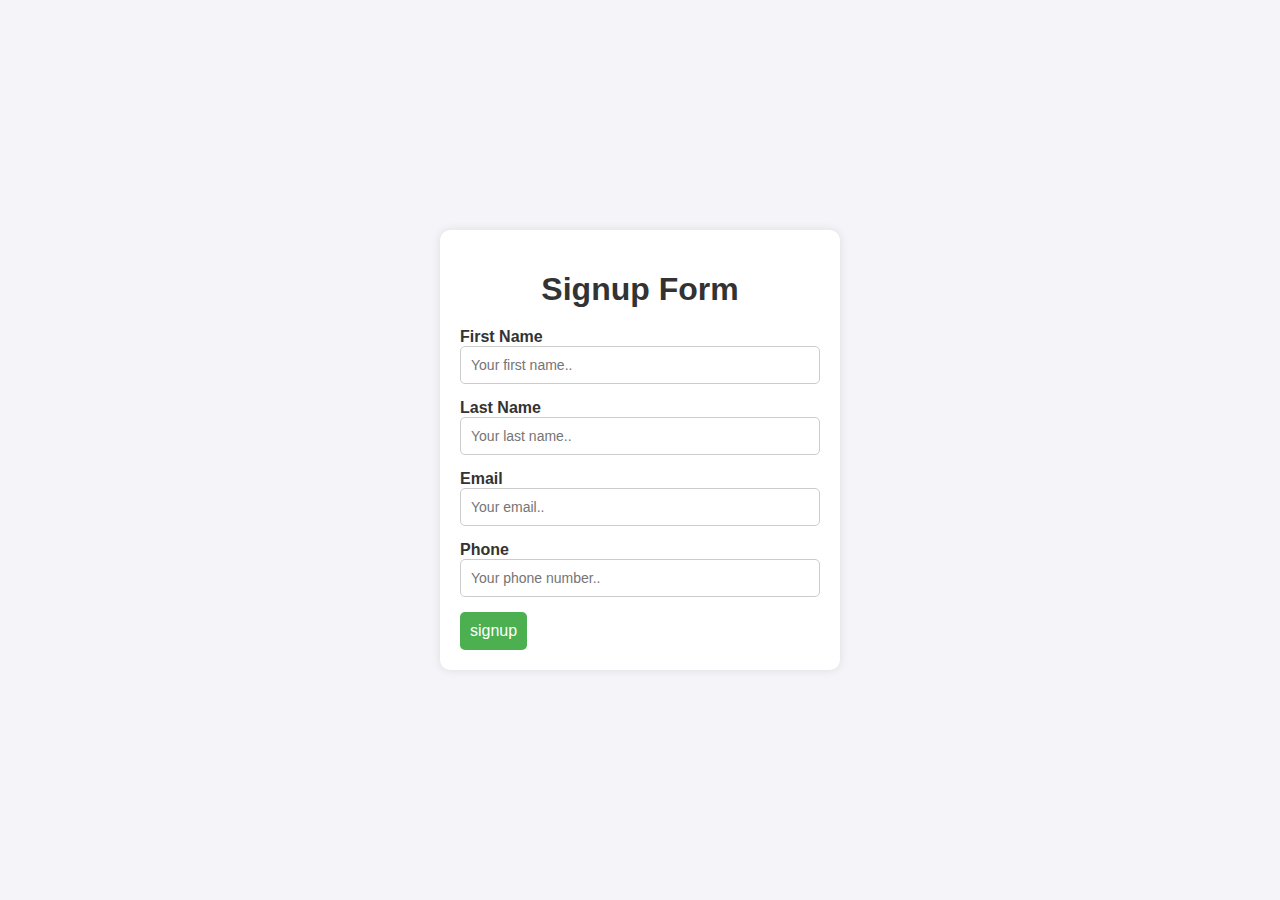
<file: PROJECTEXE/HDLC.html>
<!DOCTYPE html>
<html lang="en">
  <head>
    <meta charset="UTF-8" />
    <meta name="viewport" content="width=device-width, initial-scale=1.0" />
    <link rel="stylesheet" href="HDLC.css" />
  </head>
  <body>
    <div class="container">
      <h1>Signup Form</h1>
        <label for="fname">First Name</label>
        <input
          type="text"
          id="fname"
          name="firstname"
          placeholder="Your first name.."
        />

        <label for="lname">Last Name</label>
        <input
          type="text"
          id="lname"
          name="lastname"
          placeholder="Your last name.."
        />

        <label for="email">Email</label>
        <input
          type="email"
          id="email"
          name="email"
          placeholder="Your email.."
        />

        <label for="phone">Phone</label>
        <input
          type="tel"
          id="phone"
          name="phone"
          placeholder="Your phone number.."
        />

        <!--
        <label for="department">Department</label>
        <select id="department" name="department">
          <option value="hr">HR</option>
          <option value="engineering">Engineering</option>
          <option value="marketing">Marketing</option>
          <option value="sales">Sales</option>
        </select>
-->

        <!--
        <label for="position">Position</label>
        <input
          type="text"
          id="position"
          name="position"
          placeholder="Your position.."
        />-->
        <a href="workunderprogress.html">
        <input type="button"  value="signup" /> 
      </a>
      </form>
    </div>
  </body>
</html>
</file>
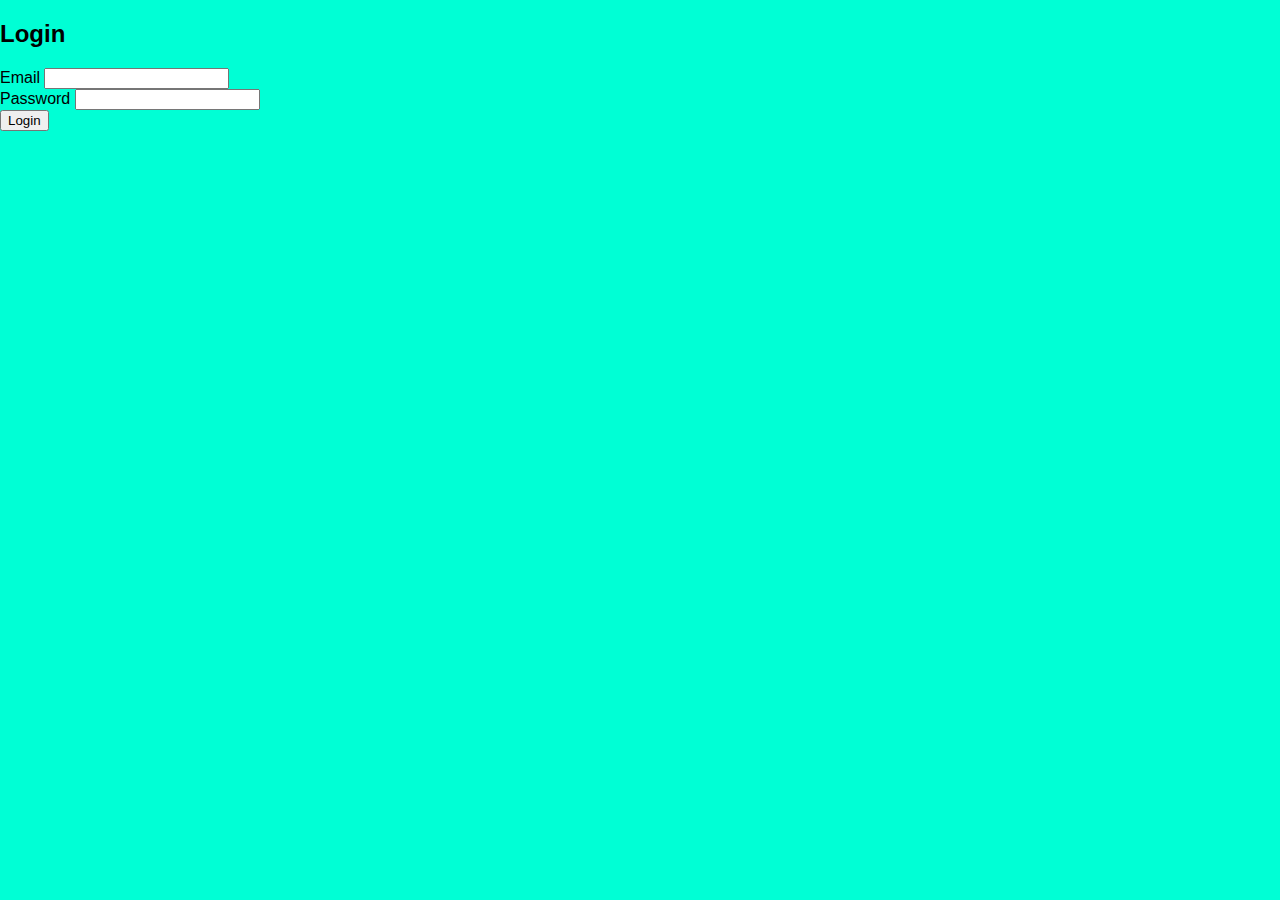
<file: PROJECTEXE/login.html>
<!DOCTYPE html>
<html lang="en">
  <head>
    <meta charset="UTF-8" />
    <meta name="viewport" content="width=device-width, initial-scale=1.0" />
    <title>Login Page</title>
    <link rel="stylesheet" href="styles.css" />
  </head>
  <body>
    <div class="login-container">
      <h2>Login</h2>

      <div class="input-group">
        <label for="email">Email</label>
        <input type="text" id="email" name="email" required />
      </div>
      <div class="input-group">
        <label for="password">Password</label>
        <input type="password" id="password" name="password" required />
      </div>
      <button onclick="userLogin()" type="submit">Login</button>
    </div>
    <script src="javascript/script.js"></script>
  </body>
</html>
</file>
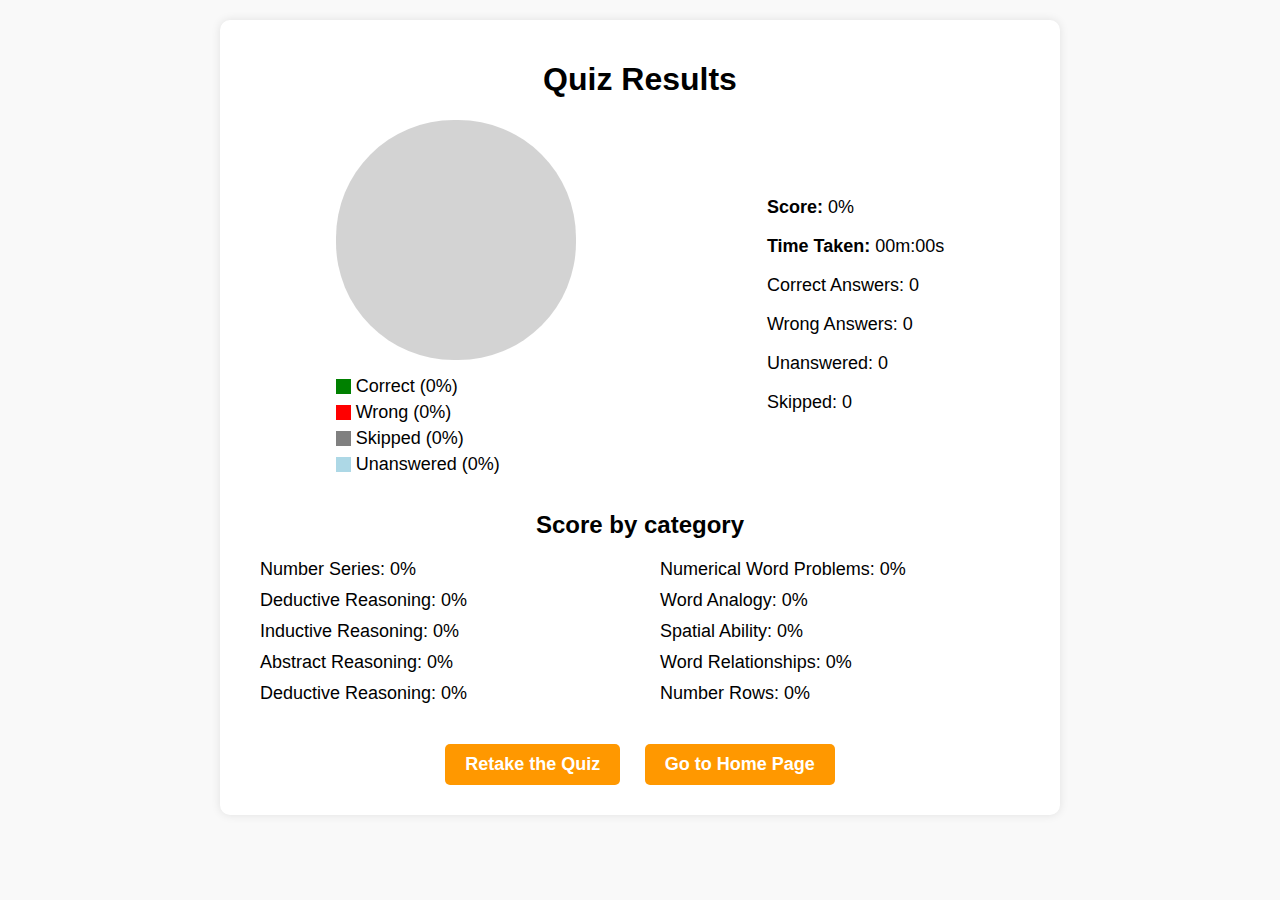
<file: Result and Leaderboard Page/quiz_result.html>
<!DOCTYPE html>
<html lang="en">
  <head>
    <meta charset="UTF-8" />
    <meta name="viewport" content="width=device-width, initial-scale=1.0" />
    <title>Quiz Results</title>
    <link rel="stylesheet" href="quiz_result.css" />
  </head>
  <body>
    <div class="container">
      <h1>Quiz Results</h1>
      <div class="results-summary">
        <div class="chart">
          <div class="pie-chart" id="pie-chart"></div>
          <ul class="chart-legend">
            <li><span class="legend-color correct"></span>Correct (0%)</li>
            <li><span class="legend-color wrong"></span>Wrong (0%)</li>
            <li><span class="legend-color skipped"></span>Skipped (0%)</li>
            <li>
              <span class="legend-color unanswered"></span>Unanswered (0%)
            </li>
          </ul>
        </div>
        <div class="score-details">
          <p><strong>Score:</strong> 0%</p>
          <p><strong>Time Taken:</strong> 00m:00s</p>
          <p>Correct Answers: 0</p>
          <p>Wrong Answers: 0</p>
          <p>Unanswered: 0</p>
          <p>Skipped: 0</p>
        </div>
      </div>
      <div class="score-category">
        <h2>Score by category</h2>
        <div class="categories">
          <div>Number Series: 0%</div>
          <div>Numerical Word Problems: 0%</div>
          <div>Deductive Reasoning: 0%</div>
          <div>Word Analogy: 0%</div>
          <div>Inductive Reasoning: 0%</div>
          <div>Spatial Ability: 0%</div>
          <div>Abstract Reasoning: 0%</div>
          <div>Word Relationships: 0%</div>
          <div>Deductive Reasoning: 0%</div>
          <div>Number Rows: 0%</div>
        </div>
      </div>
      <div class="actions">
        <button onclick="retake_quiz()">Retake the Quiz</button>
        <button onclick="go_to_home_page()">Go to Home Page</button>
      </div>
    </div>
    <script src="quiz_result.js"></script>
  </body>
</html>
</file>
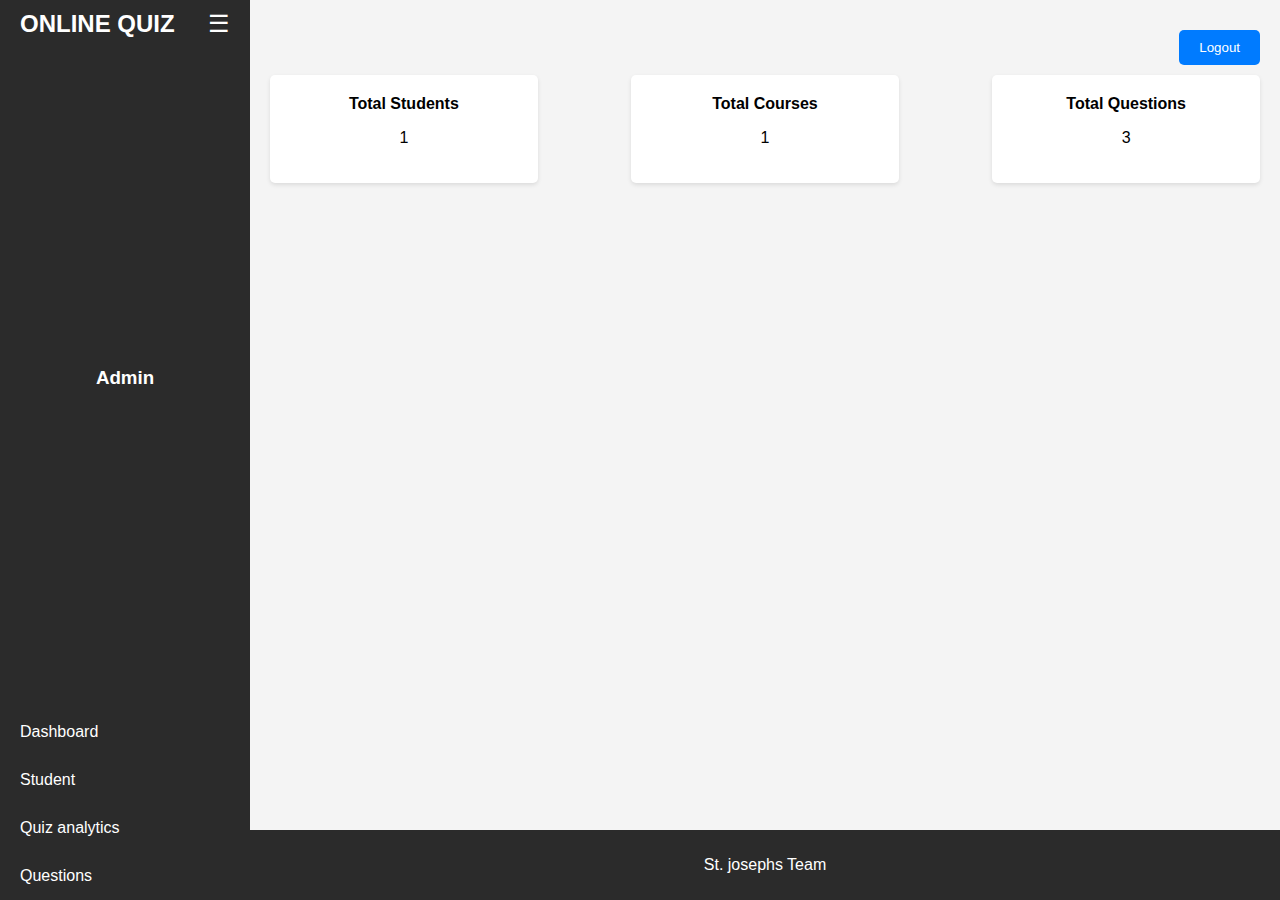
<file: PROJECTEXE/Admin/adminDashboard.html>
<!DOCTYPE html>
<html lang="en">
  <head>
    <meta charset="UTF-8" />
    <meta name="viewport" content="width=device-width, initial-scale=1.0" />
    <title>Online Quiz Dashboard</title>
    <link rel="stylesheet" href="adminstyles.css" />
  </head>
  <body>
    <div class="sidebar">
      <div class="sidebar-header">
        <h2>ONLINE QUIZ</h2>
        <div class="menu-icon">
          <span>&#9776;</span>
        </div>
      </div>
      <div class="profile">
        <h3>Admin</h3>
      </div>
      <ul class="sidebar-menu">
        <li>
          <a
            href="C:\Users\Malk-pc\OneDrive\Desktop\PROJECTEXE\Admin\adminDashboard.html"
            >Dashboard</a
          >
        </li>
        <li>
          <a
            href="C:\Users\Malk-pc\OneDrive\Desktop\PROJECTEXE\Admin\studentMarks.html"
            >Student</a
          >
        </li>
        <li>
          <a
            href="C:\Users\Malk-pc\OneDrive\Desktop\PROJECTEXE\Admin\leaderboard.html"
            >Quiz analytics</a
          >
        </li>
        <li><a href="#">Questions</a></li>
      </ul>
    </div>
    <div class="main-content">
      <header>
        <button onclick="logout()" class="logout-button">Logout</button>
      </header>
      <div class="cards">
        <div class="card">
          <h4>Total Students</h4>
          <p>1</p>
        </div>
        <div class="card">
          <h4>Total Courses</h4>
          <p>1</p>
        </div>
        <div class="card">
          <h4>Total Questions</h4>
          <p>3</p>
        </div>
      </div>
    </div>
    <footer>
      <p>St. josephs Team</p>
    </footer>
    <script src="./scripts.js"></script>
  </body>
</html>
</file>
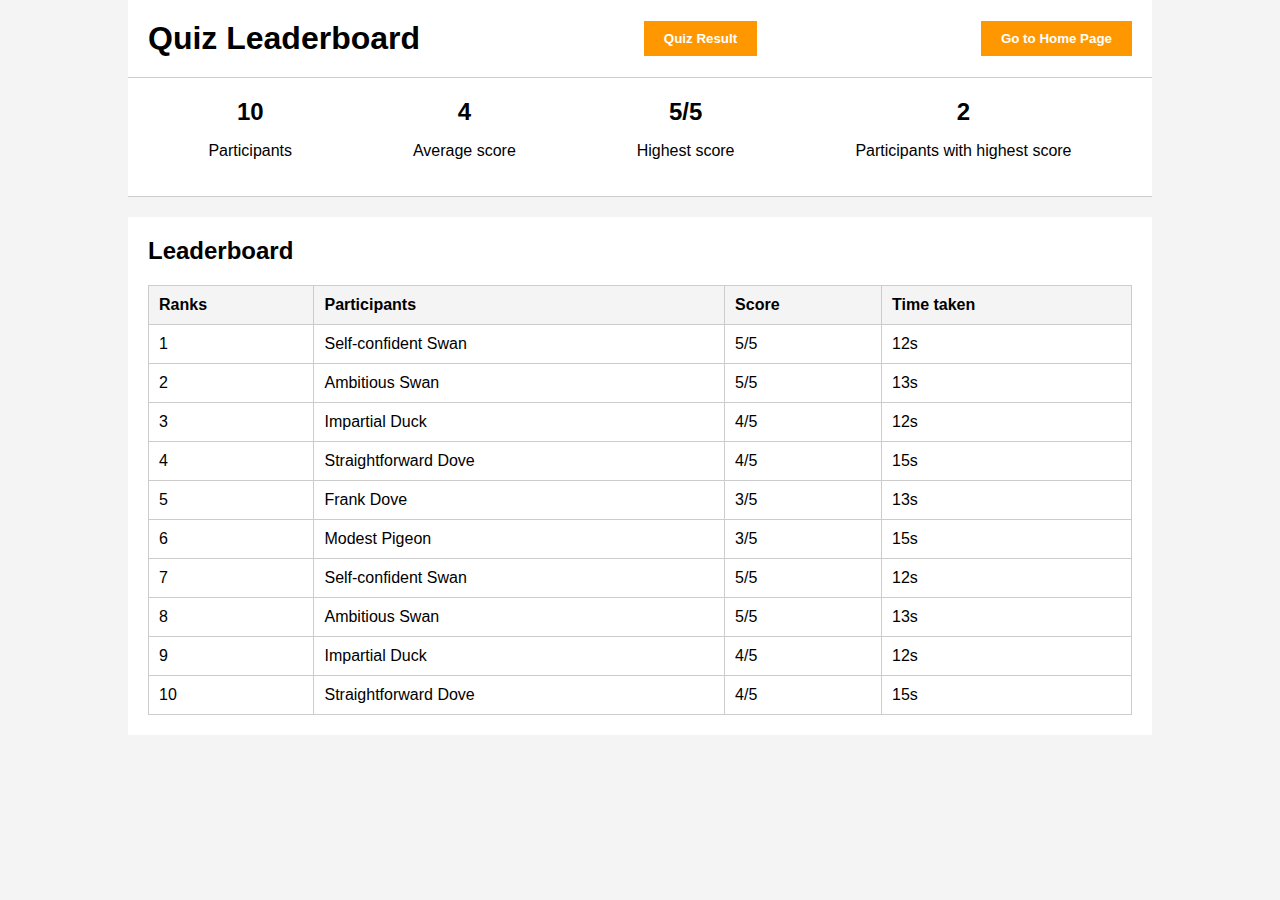
<file: PROJECTEXE/Admin/leaderboard.html>
<!DOCTYPE html>
<html lang="en">
  <head>
    <meta charset="UTF-8" />
    <meta name="viewport" content="width=device-width, initial-scale=1.0" />
    <title>Quiz Leaderboard</title>
    <link rel="stylesheet" href="leaderboard.css" />
  </head>
  <body>
    <div class="container">
      <div class="header">
        <h1>Quiz Leaderboard</h1>
        <button onclick="resultPage()" class="page-btn">Quiz Result</button>
        <button onclick="goToHomePage()" class="page-btn">
          Go to Home Page
        </button>
      </div>
      <div class="stats">
        <div class="stat">
          <span>10</span>
          <p>Participants</p>
        </div>
        <div class="stat">
          <span>4</span>
          <p>Average score</p>
        </div>
        <div class="stat">
          <span>5/5</span>
          <p>Highest score</p>
        </div>
        <div class="stat">
          <span>2</span>
          <p>Participants with highest score</p>
        </div>
      </div>
      <div class="leaderboard">
        <h2>Leaderboard</h2>
        <table>
          <thead>
            <tr>
              <th>Ranks</th>
              <th>Participants</th>
              <th>Score</th>
              <th>Time taken</th>
            </tr>
          </thead>
          <tbody>
            <tr>
              <td>1</td>
              <td>Self-confident Swan</td>
              <td>5/5</td>
              <td>12s</td>
            </tr>
            <tr>
              <td>2</td>
              <td>Ambitious Swan</td>
              <td>5/5</td>
              <td>13s</td>
            </tr>
            <tr>
              <td>3</td>
              <td>Impartial Duck</td>
              <td>4/5</td>
              <td>12s</td>
            </tr>
            <tr>
              <td>4</td>
              <td>Straightforward Dove</td>
              <td>4/5</td>
              <td>15s</td>
            </tr>
            <tr>
              <td>5</td>
              <td>Frank Dove</td>
              <td>3/5</td>
              <td>13s</td>
            </tr>
            <tr>
              <td>6</td>
              <td>Modest Pigeon</td>
              <td>3/5</td>
              <td>15s</td>
            </tr>
            <tr>
              <td>7</td>
              <td>Self-confident Swan</td>
              <td>5/5</td>
              <td>12s</td>
            </tr>
            <tr>
              <td>8</td>
              <td>Ambitious Swan</td>
              <td>5/5</td>
              <td>13s</td>
            </tr>
            <tr>
              <td>9</td>
              <td>Impartial Duck</td>
              <td>4/5</td>
              <td>12s</td>
            </tr>
            <tr>
              <td>10</td>
              <td>Straightforward Dove</td>
              <td>4/5</td>
              <td>15s</td>
            </tr>
          </tbody>
        </table>
      </div>
    </div>
    <script src="./scripts.js"></script>
  </body>
</html>
</file>
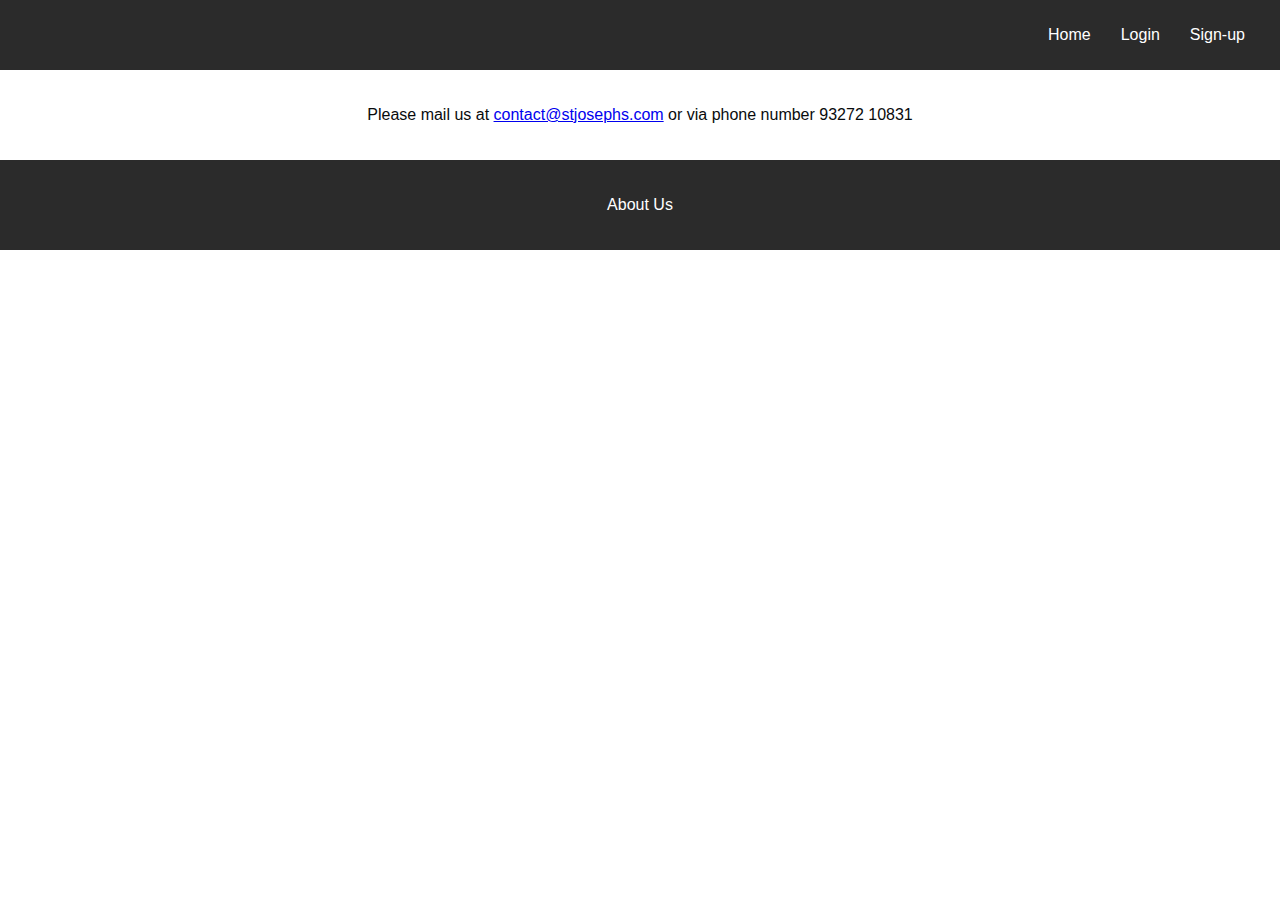
<file: PROJECTEXE/contacts/contacts.html>
<!DOCTYPE html>
<html lang="en">
  <head>
    <meta charset="UTF-8" />
    <meta name="viewport" content="width=device-width, initial-scale=1.0" />
    <title>TeamStjosephs</title>
    <link rel="stylesheet" href="contacts.css" />
  </head>
  <body>
    <header>
      <nav>
        <div class="logo"></div>

        <ul class="nav-links">
          <li>
            <a href="C:\Users\Malk-pc\OneDrive\Desktop\PROJECTEXE\index.html"
              >Home</a
            >
          </li>
          <li>
            <a href="C:\Users\Malk-pc\OneDrive\Desktop\PROJECTEXE\login.html"
              >Login</a
            >
          </li>
          <li>
            <a href="C:\Users\Malk-pc\OneDrive\Desktop\PROJECTEXE\HDLC.html"
              >Sign-up</a
            >
          </li>
        </ul>
      </nav>
    </header>

    <main>
      <section class="contact-info">
        <p>
          Please mail us at
          <a href="mailto:contact@stjosephs.com">contact@stjosephs.com</a> or
          via phone number 93272 10831
        </p>
      </section>
    </main>

    <footer>
      <ul class="footer-links">
        <li>
          <a href="C:\Users\Malk-pc\OneDrive\Desktop\PROJECTEXE.2\About.html"
            >About Us</a
          >
        </li>
      </ul>
    </footer>
  </body>
</html>
</file>
<file: PROJECTEXE/HDLC.css>
/* General Styles */
body {
  font-family: Arial, sans-serif;
  background-color: #f4f4f9;
  margin: 0;
  padding: 0;
  display: flex;
  justify-content: center;
  align-items: center;
  height: 100vh;
}

/* Container Styles */
.container {
  background-color: #ffffff;
  padding: 20px;
  box-shadow: 0 0 10px rgba(0, 0, 0, 0.1);
  border-radius: 10px;
  width: 400px;
  box-sizing: border-box;
}

h1 {
  text-align: center;
  color: #333333;
  margin-bottom: 20px;
}

/* Form Styles */
form {
  display: flex;
  flex-direction: column;
}

label {
  margin-bottom: 5px;
  color: #333333;
  font-weight: bold;
}

input[type="text"],
input[type="email"],
input[type="tel"],
select {
  padding: 10px;
  margin-bottom: 15px;
  border: 1px solid #cccccc;
  border-radius: 5px;
  font-size: 14px;
  width: 100%;
  box-sizing: border-box;
}

input[type="button"] {
  background-color: #4caf50;
  color: white;
  padding: 10px;
  border: none;
  border-radius: 5px;
  cursor: pointer;
  font-size: 16px;
}

input[type="button"]:hover {
  background-color: #45a049;
}
</file>
<file: PROJECTEXE/styles.css>
body {
  font-family: Arial, sans-serif;
  margin: 0;
  padding: 0;
  box-sizing: border-box;
  background-color: rgb(0, 255, 213);
}

header {
  display: flex;
  justify-content: space-between;
  align-items: center;
  padding: 10px 20px;
}

.logo {
  font-size: 1.5em;
  font-weight: bold;
}

nav a {
  margin: 0 15px;
  text-decoration: none;
  color: #333;
}

nav button {
  margin-left: 15px;
  padding: 10px 20px;
  color: white;
  border: none;
  cursor: pointer;
  border-radius: 5px;
}

nav .login-btn {
  background-color: #007bff;
}

nav .signup-btn {
  background-color: #007bff;
}

nav .admin-btn {
  background-color: red;
}

.hero {
  display: flex;
  justify-content: space-between;
  align-items: center;
  padding: 50px 20px;
  background-color: #ece9efc1;
}

.hero-text {
  max-width: 50%;
}

.hero-text h1 {
  font-size: 2.5em;
  margin-bottom: 20px;
}

.hero-text p {
  font-size: 1.2em;
  margin-bottom: 20px;
}
.services-btn {
  padding: 10px 20px;
  background-color: #007bff;
  color: white;
  border: none;
  cursor: pointer;
}

.hero-image img {
  max-width: 80%;
  height: auto;
  border-radius: 10px;
}
</file>
<file: Result and Leaderboard Page/quiz_result.css>
body {
  font-family: Arial, sans-serif;
  background-color: #f9f9f9;
  margin: 0;
  padding: 20px;
}

.container {
  max-width: 800px;
  margin: 0 auto;
  background-color: #fff;
  padding: 20px;
  border-radius: 10px;
  box-shadow: 0 0 10px rgba(0, 0, 0, 0.1);
}

h1,
h2 {
  text-align: center;
}

.results-summary {
  display: flex;
  flex-direction: column;
  align-items: center;
  margin-bottom: 20px;
}

@media (min-width: 768px) {
  .results-summary {
    flex-direction: row;
    justify-content: space-around;
  }
}

.chart {
  text-align: center;
}

.pie-chart {
  width: 240px;
  height: 240px;
  background: conic-gradient(#d3d3d3 0% 100%, #d3d3d3 100%);
  border-radius: 49%;
  margin: 0 auto 10px;
}

.chart-legend {
  list-style: none;
  padding: 0;
  text-align: left;
}

.chart-legend li {
  display: flex;
  align-items: center;
  margin-bottom: 5px;
  font-size: 18px;
}

.legend-color {
  display: inline-block;
  width: 15px;
  height: 15px;
  margin-right: 5px;
  font-size: 18px;
}

.correct {
  background-color: green;
}
.wrong {
  background-color: red;
}
.skipped {
  background-color: gray;
}
.unanswered {
  background-color: lightblue;
}

.score-details {
  font-size: 18px;
  text-align: left;
}

.score-category .categories {
  display: flex;
  flex-direction: column;
  align-items: center;
  font-size: 18px;
}

@media (min-width: 768px) {
  .score-category .categories {
    flex-direction: row;
    flex-wrap: wrap;
    justify-content: space-around;
  }
}

.categories > div {
  width: 100%;
  margin-bottom: 10px;
}

@media (min-width: 768px) {
  .categories > div {
    width: 45%;
  }
}

.actions {
  text-align: center;
  margin-top: 20px;
}

.actions button {
  font-size: 18px;
  background-color: #ff9800;
  font-weight: bold;
  color: white;
  padding: 10px 20px;
  margin: 10px 10px;
  border: none;
  border-radius: 5px;
  cursor: pointer;
}

.actions button:hover {
  background-color: #e68a00;
}
</file>
<file: PROJECTEXE/Admin/adminstyles.css>
body {
  margin: 0;
  font-family: Arial, sans-serif;
  background-color: #f4f4f4;
}

.sidebar {
  width: 250px;
  height: 100vh;
  background-color: #2b2b2b;
  color: white;
  position: fixed;
  display: flex;
  flex-direction: column;
  justify-content: space-between;
}

.sidebar-header {
  display: flex;
  align-items: center;
  justify-content: space-between;
  padding: 10px 20px;
}

.sidebar-header h2 {
  margin: 0;
}

.menu-icon {
  font-size: 24px;
  cursor: pointer;
}

.profile {
  text-align: center;
  padding: 20px 0;
}

.profile img {
  width: 80px;
  height: 80px;
  border-radius: 50%;
  margin-bottom: 10px;
}

.profile h3 {
  margin: 0;
}

.sidebar-menu {
  list-style: none;
  padding: 0;
  margin: 0;
}

.sidebar-menu li {
  padding: 15px 20px;
}

.sidebar-menu a {
  color: white;
  text-decoration: none;
  display: block;
}

.sidebar-menu a:hover {
  background-color: #575757;
}

.main-content {
  margin-left: 250px;
  padding: 20px;
}

header {
  display: flex;
  justify-content: flex-end;
  padding: 10px 0;
}

.logout-button {
  background-color: #007bff;
  color: white;
  border: none;
  padding: 10px 20px;
  cursor: pointer;
  border-radius: 5px;
}

.cards {
  display: flex;
  justify-content: space-between;
  flex-wrap: wrap;
}

.card {
  background-color: #fff;
  padding: 20px;
  border-radius: 5px;
  box-shadow: 0 2px 4px rgba(0, 0, 0, 0.1);
  text-align: center;
  width: 23%;
  margin-bottom: 20px;
}

.card h4 {
  margin: 0 0 10px;
}

footer {
  background-color: #2b2b2b;
  color: white;
  text-align: center;
  padding: 10px 0;
  position: fixed;
  width: calc(100% - 250px);
  bottom: 0;
  margin-left: 250px;
}
</file>
<file: PROJECTEXE/Admin/leaderboard.css>
body {
  font-family: Arial, sans-serif;
  background-color: #f4f4f4;
  margin: 0;
  padding: 0;
}

.container {
  width: 80%;
  margin: auto;
  overflow: hidden;
}

.header {
  background-color: #fff;
  padding: 20px;
  border-bottom: 1px solid #ccc;
  display: flex;
  justify-content: space-between;
  align-items: center;
}

.header h1 {
  margin: 0;
}

.page-btn {
  background-color: #ff9800;
  color: #fff;
  border: none;
  padding: 10px 20px;
  cursor: pointer;
  margin-left: 10px;
  font-weight: bold;
}

.page-btn:hover {
  background-color: #e68a00;
}

.stats {
  display: flex;
  justify-content: space-around;
  background-color: #fff;
  padding: 20px;
  border-bottom: 1px solid #ccc;
}

.stat {
  text-align: center;
}

.stat span {
  display: block;
  font-size: 24px;
  font-weight: bold;
}

.leaderboard {
  background-color: #fff;
  padding: 20px;
  margin-top: 20px;
}

.leaderboard h2 {
  margin-top: 0;
}

table {
  width: 100%;
  border-collapse: collapse;
}

table,
th,
td {
  border: 1px solid #ccc;
}

th,
td {
  padding: 10px;
  text-align: left;
}

th {
  background-color: #f4f4f4;
}
</file>
<file: PROJECTEXE/contacts/contacts.css>
body {
  margin: 0;
  font-family: Arial, sans-serif;
  background-color: white;
  color: #fff;
}

header {
  background-color: #2b2b2b;
  padding: 10px 20px;
}

nav {
  display: flex;
  align-items: center;
  justify-content: space-between;
}

.logo {
  display: flex;
  align-items: center;
}

.logo img {
  width: 40px;
  height: 40px;
  margin-right: 10px;
}

.nav-links {
  display: flex;
  list-style: none;
  padding: 0;
}

.nav-links li {
  margin: 0 15px;
}

.nav-links a {
  color: #fff;
  text-decoration: none;
}

.theme-button button {
  background-color: #007bff;
  color: #fff;
  border: none;
  padding: 5px 10px;
  cursor: pointer;
  border-radius: 5px;
}

main {
  padding: 20px;
  text-align: center;
}

.contact-info p {
  color: #090b0d;
  text-decoration: none;
}
.contact-info a p {
  color: #007bff;
  text-decoration: none;
}

footer {
  background-color: #2b2b2b;
  padding: 20px;
  text-align: center;
}

.footer-links {
  list-style: none;
  padding: 0;
  display: flex;
  justify-content: center;
  gap: 20px;
}

.footer-links a {
  color: #fff;
  text-decoration: none;
}
</file>
